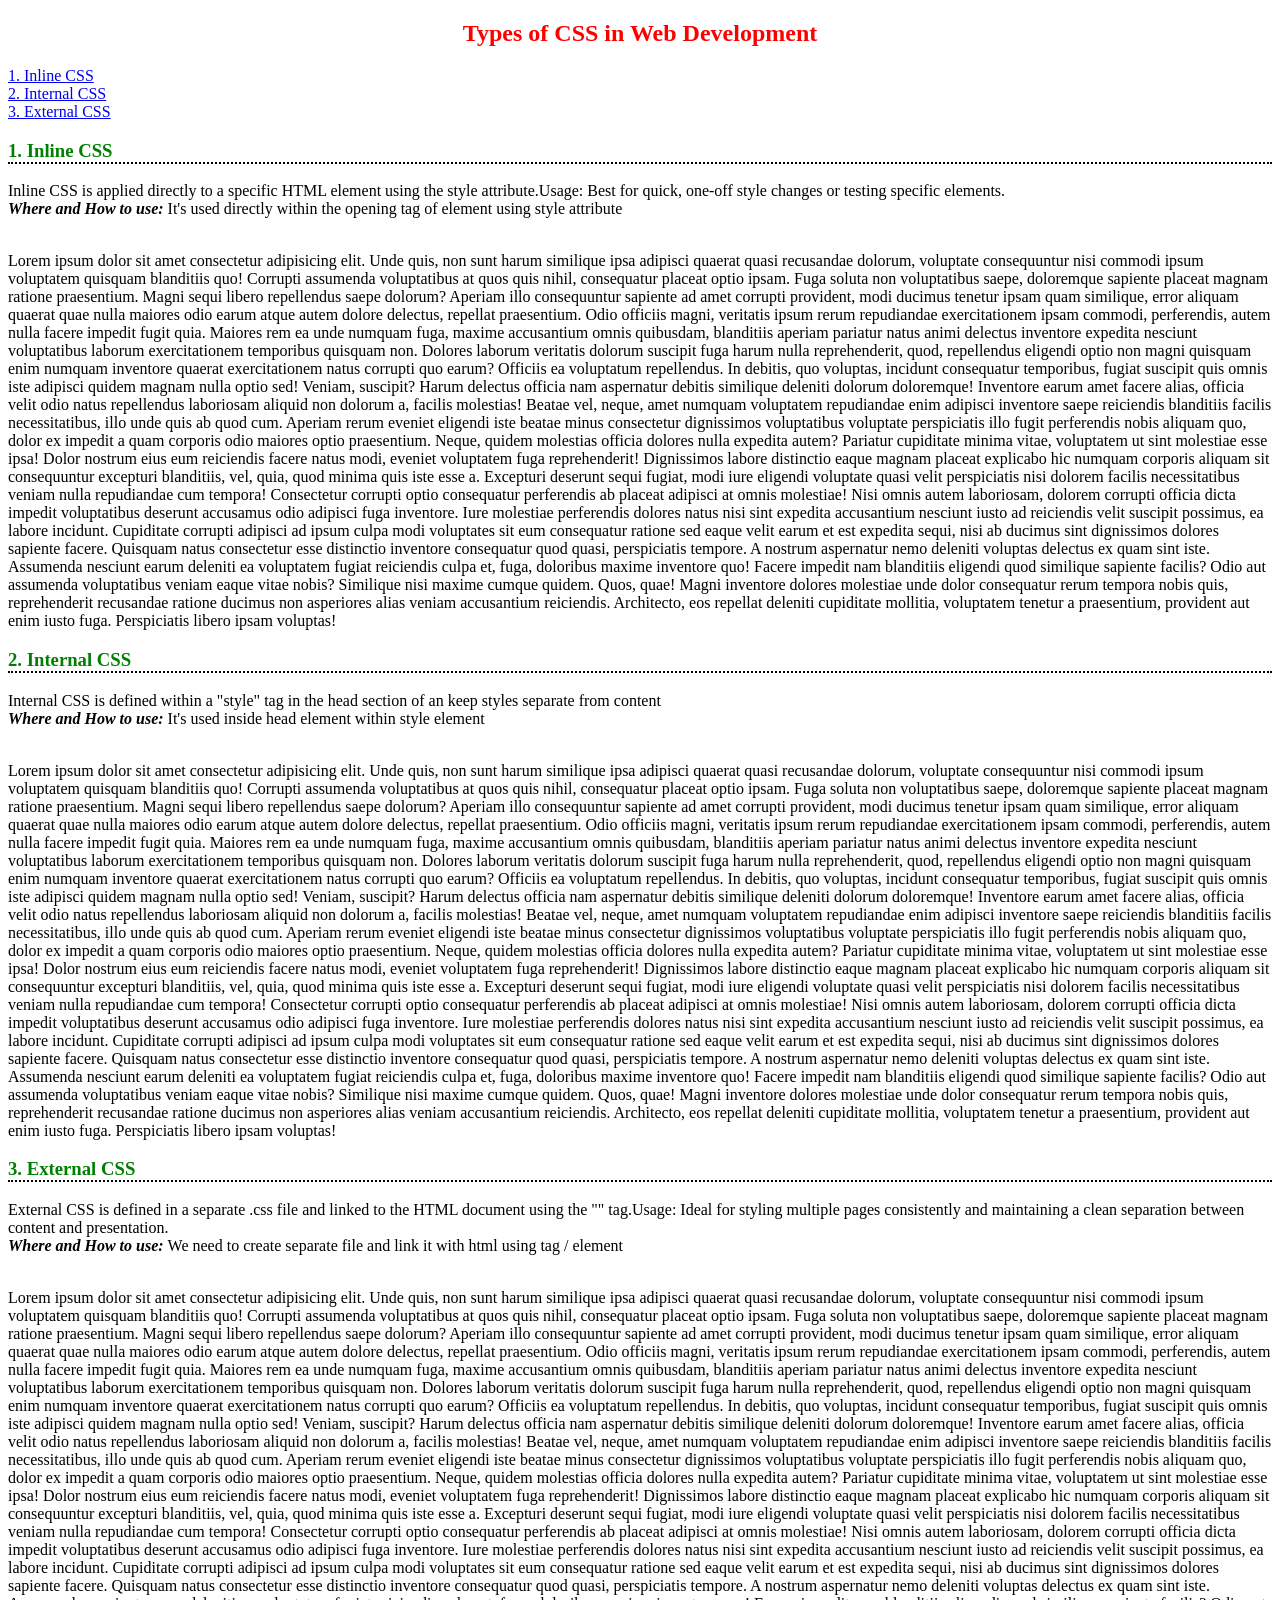
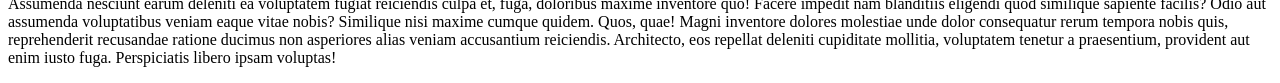
<file: Id and Class/index.html>
<!DOCTYPE html>
<html lang="en">
<head>
    <meta charset="UTF-8">
    <meta name="viewport" content="width=device-width, initial-scale=1.0">
    <title>Document</title>
    <style>
        #mainH{
            text-align: center;
            color: red;
        }

        .subH{
            color: green;
            border-bottom: 2px dotted black;
        }
    </style>
</head>
<body>
    <h2 id="mainH">Types of CSS in Web Development</h2>

    <div>
        <a href="#sub_heading-1">1. Inline CSS</a><br>
        <a href="#sub_heading-2">2. Internal CSS</a><br>
        <a href="#sub_heading-3">3. External CSS</a>
    </div>

    <div>
        <h3 class="subH">1. Inline CSS</h3>
        <p>
            Inline CSS is applied directly to a specific HTML element using the style attribute.Usage: Best for quick, one-off style changes   or testing specific elements.
            <br>
            <strong><em>Where and How to use: </em></strong> It's used directly within the opening tag of element using style attribute
            <br><br>
            <p id="sub_heading-1">
                Lorem ipsum dolor sit amet consectetur adipisicing elit. Unde quis, non sunt harum similique ipsa adipisci quaerat quasi recusandae dolorum, voluptate consequuntur nisi commodi ipsum voluptatem quisquam blanditiis quo! Corrupti assumenda voluptatibus at quos quis nihil, consequatur placeat optio ipsam. Fuga soluta non voluptatibus saepe, doloremque sapiente placeat magnam ratione praesentium. Magni sequi libero repellendus saepe dolorum? Aperiam illo consequuntur sapiente ad amet corrupti provident, modi ducimus tenetur ipsam quam similique, error aliquam quaerat quae nulla maiores odio earum atque autem dolore delectus, repellat praesentium. Odio officiis magni, veritatis ipsum rerum repudiandae exercitationem ipsam commodi, perferendis, autem nulla facere impedit fugit quia. Maiores rem ea unde numquam fuga, maxime accusantium omnis quibusdam, blanditiis aperiam pariatur natus animi delectus inventore expedita nesciunt voluptatibus laborum exercitationem temporibus quisquam non. Dolores laborum veritatis dolorum suscipit fuga harum nulla reprehenderit, quod, repellendus eligendi optio non magni quisquam enim numquam inventore quaerat exercitationem natus corrupti quo earum? Officiis ea voluptatum repellendus. In debitis, quo voluptas, incidunt consequatur temporibus, fugiat suscipit quis omnis iste adipisci quidem magnam nulla optio sed! Veniam, suscipit? Harum delectus officia nam aspernatur debitis similique deleniti dolorum doloremque! Inventore earum amet facere alias, officia velit odio natus repellendus laboriosam aliquid non dolorum a, facilis molestias! Beatae vel, neque, amet numquam voluptatem repudiandae enim adipisci inventore saepe reiciendis blanditiis facilis necessitatibus, illo unde quis ab quod cum. Aperiam rerum eveniet eligendi iste beatae minus consectetur dignissimos voluptatibus voluptate perspiciatis illo fugit perferendis nobis aliquam quo, dolor ex impedit a quam corporis odio maiores optio praesentium. Neque, quidem molestias officia dolores nulla expedita autem? Pariatur cupiditate minima vitae, voluptatem ut sint molestiae esse ipsa! Dolor nostrum eius eum reiciendis facere natus modi, eveniet voluptatem fuga reprehenderit! Dignissimos labore distinctio eaque magnam placeat explicabo hic numquam corporis aliquam sit consequuntur excepturi blanditiis, vel, quia, quod minima quis iste esse a. Excepturi deserunt sequi fugiat, modi iure eligendi voluptate quasi velit perspiciatis nisi dolorem facilis necessitatibus veniam nulla repudiandae cum tempora! Consectetur corrupti optio consequatur perferendis ab placeat adipisci at omnis molestiae! Nisi omnis autem laboriosam, dolorem corrupti officia dicta impedit voluptatibus deserunt accusamus odio adipisci fuga inventore. Iure molestiae perferendis dolores natus nisi sint expedita accusantium nesciunt iusto ad reiciendis velit suscipit possimus, ea labore incidunt. Cupiditate corrupti adipisci ad ipsum culpa modi voluptates sit eum consequatur ratione sed eaque velit earum et est expedita sequi, nisi ab ducimus sint dignissimos dolores sapiente facere. Quisquam natus consectetur esse distinctio inventore consequatur quod quasi, perspiciatis tempore. A nostrum aspernatur nemo deleniti voluptas delectus ex quam sint iste. Assumenda nesciunt earum deleniti ea voluptatem fugiat reiciendis culpa et, fuga, doloribus maxime inventore quo! Facere impedit nam blanditiis eligendi quod similique sapiente facilis? Odio aut assumenda voluptatibus veniam eaque vitae nobis? Similique nisi maxime cumque quidem. Quos, quae! Magni inventore dolores molestiae unde dolor consequatur rerum tempora nobis quis, reprehenderit recusandae ratione ducimus non asperiores alias veniam accusantium reiciendis. Architecto, eos repellat deleniti cupiditate mollitia, voluptatem tenetur a praesentium, provident aut enim iusto fuga. Perspiciatis libero ipsam voluptas!
            </p>
        </p>

        <h3 class="subH">2. Internal CSS</h3>
        <p>
            Internal CSS is defined within a "style" tag in the head section of an keep styles separate from content
            <br>
            <strong><em>Where and How to use: </em></strong> It's used inside head element within style element

            <br><br>
            <p id="sub_heading-2">
                Lorem ipsum dolor sit amet consectetur adipisicing elit. Unde quis, non sunt harum similique ipsa adipisci quaerat quasi recusandae dolorum, voluptate consequuntur nisi commodi ipsum voluptatem quisquam blanditiis quo! Corrupti assumenda voluptatibus at quos quis nihil, consequatur placeat optio ipsam. Fuga soluta non voluptatibus saepe, doloremque sapiente placeat magnam ratione praesentium. Magni sequi libero repellendus saepe dolorum? Aperiam illo consequuntur sapiente ad amet corrupti provident, modi ducimus tenetur ipsam quam similique, error aliquam quaerat quae nulla maiores odio earum atque autem dolore delectus, repellat praesentium. Odio officiis magni, veritatis ipsum rerum repudiandae exercitationem ipsam commodi, perferendis, autem nulla facere impedit fugit quia. Maiores rem ea unde numquam fuga, maxime accusantium omnis quibusdam, blanditiis aperiam pariatur natus animi delectus inventore expedita nesciunt voluptatibus laborum exercitationem temporibus quisquam non. Dolores laborum veritatis dolorum suscipit fuga harum nulla reprehenderit, quod, repellendus eligendi optio non magni quisquam enim numquam inventore quaerat exercitationem natus corrupti quo earum? Officiis ea voluptatum repellendus. In debitis, quo voluptas, incidunt consequatur temporibus, fugiat suscipit quis omnis iste adipisci quidem magnam nulla optio sed! Veniam, suscipit? Harum delectus officia nam aspernatur debitis similique deleniti dolorum doloremque! Inventore earum amet facere alias, officia velit odio natus repellendus laboriosam aliquid non dolorum a, facilis molestias! Beatae vel, neque, amet numquam voluptatem repudiandae enim adipisci inventore saepe reiciendis blanditiis facilis necessitatibus, illo unde quis ab quod cum. Aperiam rerum eveniet eligendi iste beatae minus consectetur dignissimos voluptatibus voluptate perspiciatis illo fugit perferendis nobis aliquam quo, dolor ex impedit a quam corporis odio maiores optio praesentium. Neque, quidem molestias officia dolores nulla expedita autem? Pariatur cupiditate minima vitae, voluptatem ut sint molestiae esse ipsa! Dolor nostrum eius eum reiciendis facere natus modi, eveniet voluptatem fuga reprehenderit! Dignissimos labore distinctio eaque magnam placeat explicabo hic numquam corporis aliquam sit consequuntur excepturi blanditiis, vel, quia, quod minima quis iste esse a. Excepturi deserunt sequi fugiat, modi iure eligendi voluptate quasi velit perspiciatis nisi dolorem facilis necessitatibus veniam nulla repudiandae cum tempora! Consectetur corrupti optio consequatur perferendis ab placeat adipisci at omnis molestiae! Nisi omnis autem laboriosam, dolorem corrupti officia dicta impedit voluptatibus deserunt accusamus odio adipisci fuga inventore. Iure molestiae perferendis dolores natus nisi sint expedita accusantium nesciunt iusto ad reiciendis velit suscipit possimus, ea labore incidunt. Cupiditate corrupti adipisci ad ipsum culpa modi voluptates sit eum consequatur ratione sed eaque velit earum et est expedita sequi, nisi ab ducimus sint dignissimos dolores sapiente facere. Quisquam natus consectetur esse distinctio inventore consequatur quod quasi, perspiciatis tempore. A nostrum aspernatur nemo deleniti voluptas delectus ex quam sint iste. Assumenda nesciunt earum deleniti ea voluptatem fugiat reiciendis culpa et, fuga, doloribus maxime inventore quo! Facere impedit nam blanditiis eligendi quod similique sapiente facilis? Odio aut assumenda voluptatibus veniam eaque vitae nobis? Similique nisi maxime cumque quidem. Quos, quae! Magni inventore dolores molestiae unde dolor consequatur rerum tempora nobis quis, reprehenderit recusandae ratione ducimus non asperiores alias veniam accusantium reiciendis. Architecto, eos repellat deleniti cupiditate mollitia, voluptatem tenetur a praesentium, provident aut enim iusto fuga. Perspiciatis libero ipsam voluptas!
            </p>
        </p>

        <h3 class="subH">3. External CSS</h3>
        <p>
            External CSS is defined in a separate .css file and linked to the HTML document using the "<link />" tag.Usage: Ideal for styling multiple pages consistently and maintaining a clean separation between content and presentation.
            <br>
            <strong><em>Where and How to use: </em></strong> We need to create separate file and link it with html using <link> tag / element

            <br><br>
            <p id="sub_heading-3">
                Lorem ipsum dolor sit amet consectetur adipisicing elit. Unde quis, non sunt harum similique ipsa adipisci quaerat quasi recusandae dolorum, voluptate consequuntur nisi commodi ipsum voluptatem quisquam blanditiis quo! Corrupti assumenda voluptatibus at quos quis nihil, consequatur placeat optio ipsam. Fuga soluta non voluptatibus saepe, doloremque sapiente placeat magnam ratione praesentium. Magni sequi libero repellendus saepe dolorum? Aperiam illo consequuntur sapiente ad amet corrupti provident, modi ducimus tenetur ipsam quam similique, error aliquam quaerat quae nulla maiores odio earum atque autem dolore delectus, repellat praesentium. Odio officiis magni, veritatis ipsum rerum repudiandae exercitationem ipsam commodi, perferendis, autem nulla facere impedit fugit quia. Maiores rem ea unde numquam fuga, maxime accusantium omnis quibusdam, blanditiis aperiam pariatur natus animi delectus inventore expedita nesciunt voluptatibus laborum exercitationem temporibus quisquam non. Dolores laborum veritatis dolorum suscipit fuga harum nulla reprehenderit, quod, repellendus eligendi optio non magni quisquam enim numquam inventore quaerat exercitationem natus corrupti quo earum? Officiis ea voluptatum repellendus. In debitis, quo voluptas, incidunt consequatur temporibus, fugiat suscipit quis omnis iste adipisci quidem magnam nulla optio sed! Veniam, suscipit? Harum delectus officia nam aspernatur debitis similique deleniti dolorum doloremque! Inventore earum amet facere alias, officia velit odio natus repellendus laboriosam aliquid non dolorum a, facilis molestias! Beatae vel, neque, amet numquam voluptatem repudiandae enim adipisci inventore saepe reiciendis blanditiis facilis necessitatibus, illo unde quis ab quod cum. Aperiam rerum eveniet eligendi iste beatae minus consectetur dignissimos voluptatibus voluptate perspiciatis illo fugit perferendis nobis aliquam quo, dolor ex impedit a quam corporis odio maiores optio praesentium. Neque, quidem molestias officia dolores nulla expedita autem? Pariatur cupiditate minima vitae, voluptatem ut sint molestiae esse ipsa! Dolor nostrum eius eum reiciendis facere natus modi, eveniet voluptatem fuga reprehenderit! Dignissimos labore distinctio eaque magnam placeat explicabo hic numquam corporis aliquam sit consequuntur excepturi blanditiis, vel, quia, quod minima quis iste esse a. Excepturi deserunt sequi fugiat, modi iure eligendi voluptate quasi velit perspiciatis nisi dolorem facilis necessitatibus veniam nulla repudiandae cum tempora! Consectetur corrupti optio consequatur perferendis ab placeat adipisci at omnis molestiae! Nisi omnis autem laboriosam, dolorem corrupti officia dicta impedit voluptatibus deserunt accusamus odio adipisci fuga inventore. Iure molestiae perferendis dolores natus nisi sint expedita accusantium nesciunt iusto ad reiciendis velit suscipit possimus, ea labore incidunt. Cupiditate corrupti adipisci ad ipsum culpa modi voluptates sit eum consequatur ratione sed eaque velit earum et est expedita sequi, nisi ab ducimus sint dignissimos dolores sapiente facere. Quisquam natus consectetur esse distinctio inventore consequatur quod quasi, perspiciatis tempore. A nostrum aspernatur nemo deleniti voluptas delectus ex quam sint iste. Assumenda nesciunt earum deleniti ea voluptatem fugiat reiciendis culpa et, fuga, doloribus maxime inventore quo! Facere impedit nam blanditiis eligendi quod similique sapiente facilis? Odio aut assumenda voluptatibus veniam eaque vitae nobis? Similique nisi maxime cumque quidem. Quos, quae! Magni inventore dolores molestiae unde dolor consequatur rerum tempora nobis quis, reprehenderit recusandae ratione ducimus non asperiores alias veniam accusantium reiciendis. Architecto, eos repellat deleniti cupiditate mollitia, voluptatem tenetur a praesentium, provident aut enim iusto fuga. Perspiciatis libero ipsam voluptas!
            </p>
        </p>


    </div>
</body>
</html>
</file>
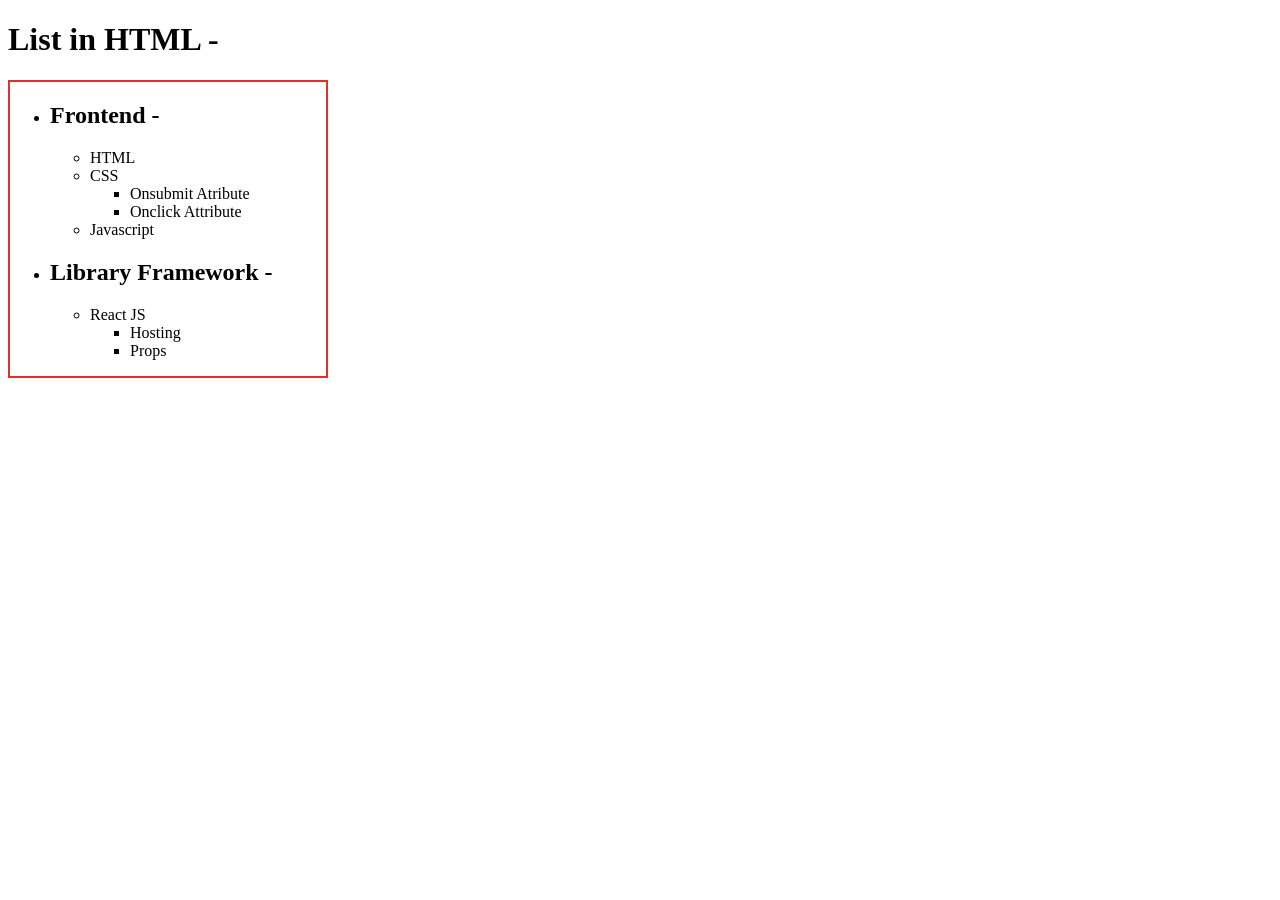
<file: sementics/lists.html>
<!DOCTYPE html>
<html lang="en">
<head>
    <meta charset="UTF-8">
    <meta name="viewport" content="width=device-width, initial-scale=1.0">
    <title>Document</title>

    <style>
        .head{
            border: 2px solid rgb(230, 45, 45);
            width: 25%;
        }
    </style>

</head>
<body>
    <h1>List in HTML -</h1>
    <main class="head">
        <ul>
        <li>
            <h2>Frontend -</h2>
            <ul>
                <li>HTML</li>
                <li>CSS</li>
                    <ul>
                        <li>Onsubmit Atribute</li>
                        <li>Onclick Attribute</li>
                    </ul>
                <li>Javascript</li>
                </li>
            </ul>
        </li>
    </ul>
    <ul>
        <li>
            <h2>Library Framework -</h2>
            <ul>
                <li>React JS</li>
                <ul>
                    <li>Hosting</li>
                    <li>Props</li>
                </ul>
            </ul>
        </li>
    </ul>
    </main>
</body>
</html>
</file>
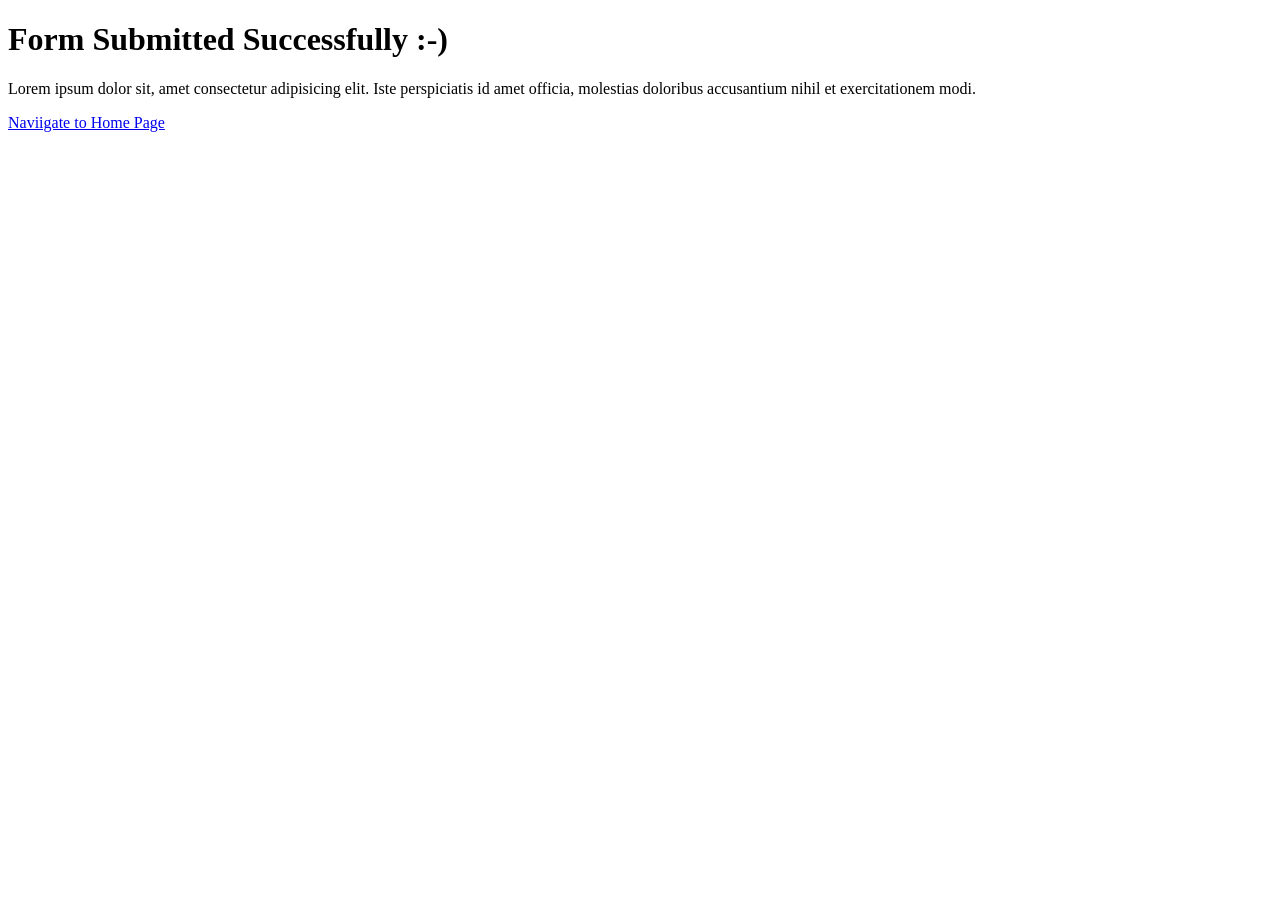
<file: sementics/forms/action-page.html>
<!DOCTYPE html>
<html lang="en">
<head>
    <meta charset="UTF-8">
    <meta name="viewport" content="width=device-width, initial-scale=1.0">
    <title>Document</title>
</head>
<body>
    <h1>Form Submitted Successfully :-)</h1>
    <p>
        Lorem ipsum dolor sit, amet consectetur adipisicing elit. Iste perspiciatis id amet officia, molestias doloribus accusantium nihil et exercitationem modi.
    </p>
    <p><a href="forms.html">Naviigate to Home Page</a></p>
</body>
</html>
</file>
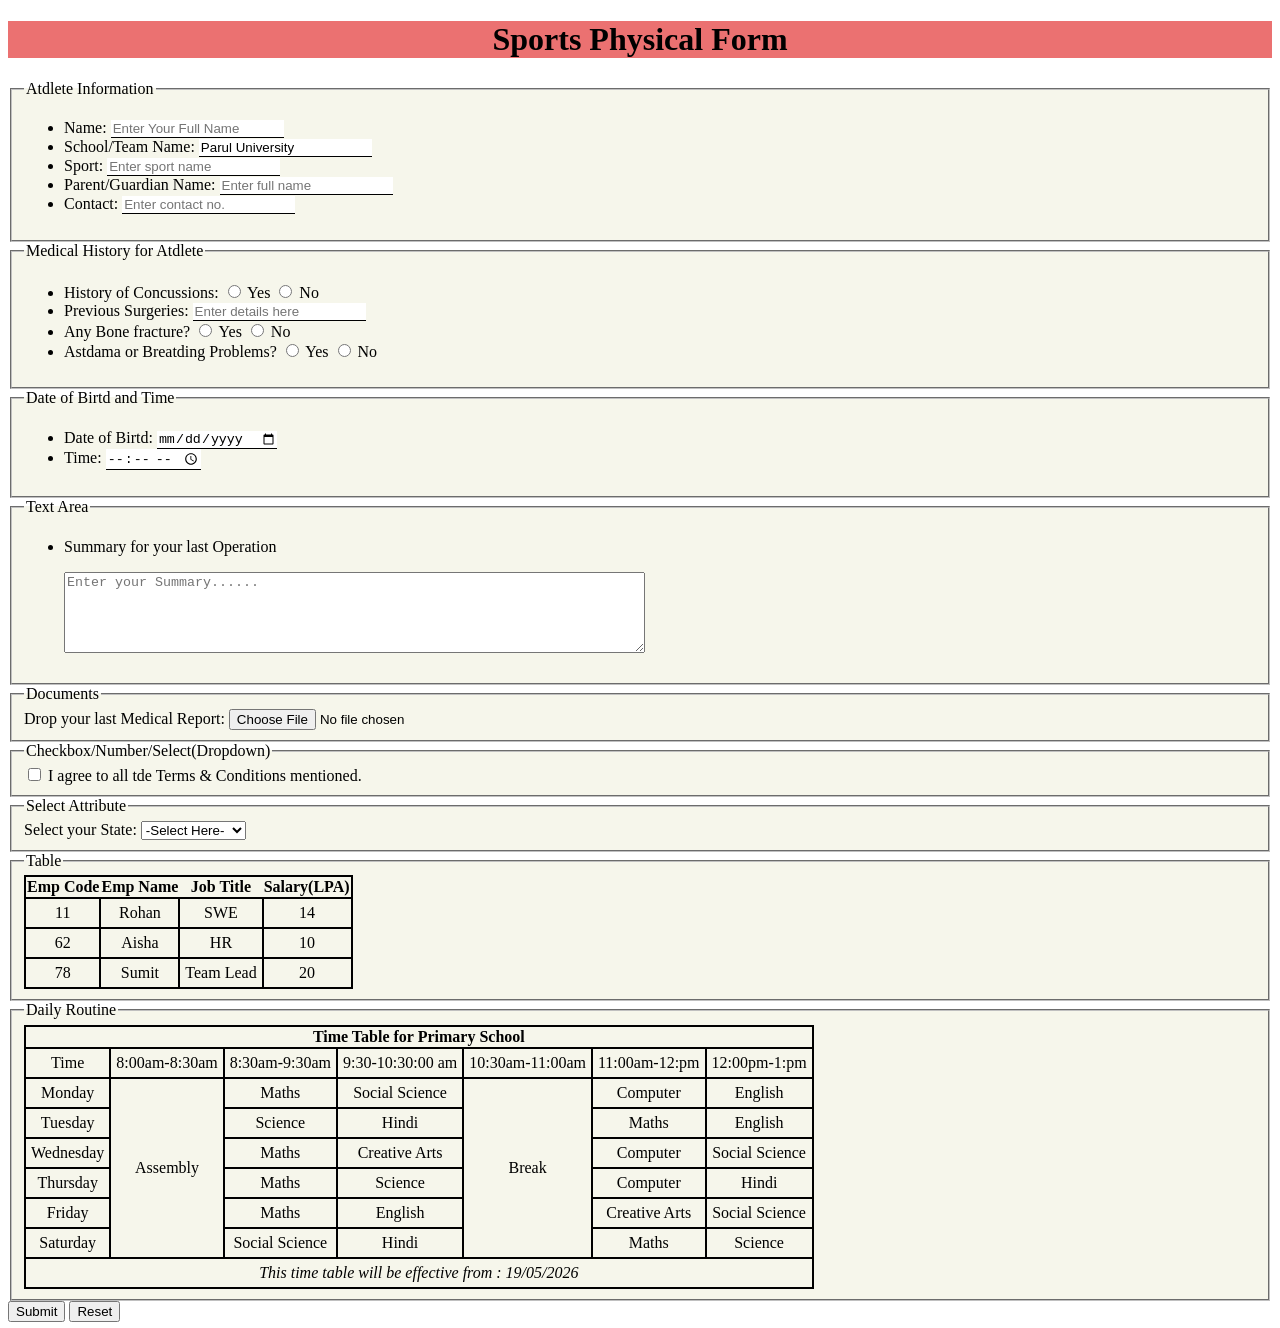
<file: sementics/forms/forms.html>
<!doctype html>
<html lang="en">

<head>
  <meta charset="UTF-8" />
  <meta name="viewport" content="widtd=device-widtd, initial-scale=1.0" />
  <title>Document</title>

  <style>
    input {
      outline: none;
      border: none;
      border-bottom: 1px solid;
    }

    fieldset {
      background-color: rgb(246, 246, 235);
    }

    table,
    td,
    tr {
      border: 2px solid;
      text-align: center;
      border-collapse: collapse;
      padding: 5px;
    }
  </style>
</head>

<body>
  <h1 style="text-align: center; background-color: rgb(235, 113, 113)">
    Sports Physical Form
  </h1>
  <form>
    <fieldset>
      <legend>Atdlete Information</legend>
      <ul>
        <li>
          <label for="name">Name: </label>
          <input type="text" id="name" placeholder="Enter Your Full Name" required />
        </li>

        <li>
          <label for="school">School/Team Name: </label>
          <input type="text" id="school" placeholder="Enter Your School/Team Name" value="Parul University" readonly />
        </li>

        <li>
          <label for="sport">Sport: </label>
          <input type="text" id="sport" placeholder="Enter sport name" required />
        </li>

        <li>
          <label for="parent">Parent/Guardian Name: </label>
          <input type="text" id="parent" placeholder="Enter full name" required />
        </li>

        <li>
          <label for="contact">Contact: </label>
          <input type="text" id="contact" placeholder="Enter contact no." required />
        </li>
      </ul>
    </fieldset>

    <fieldset>
      <legend>Medical History for Atdlete</legend>
      <ul>
        <li>
          History of Concussions:
          <input type="radio" name="concussions" id="concussions-yes" value="concussions-yes" required />
          <label for="concussions-yes">Yes</label>
          <input type="radio" name="concussions" id="concussions-no" value="concussions-no" required />
          <label for="concussions-no">No</label>
        </li>

        <li>
          <label for="parent">Previous Surgeries: </label>
          <input type="text" id="parent" placeholder="Enter details here" required />
        </li>

        <li>
          Any Bone fracture?
          <input type="radio" name="fracture" id="fracture-yes" value="fracture-yes" required />
          <label for="fracture-yes">Yes</label>
          <input type="radio" name="fracture" id="fracture-no" value="fracture-no" required />
          <label for="fracture-no">No</label>
        </li>

        <li>
          Astdama or Breatding Problems?
          <input type="radio" name="astdama" id="astdama-yes" value="astdama-yes" required />
          <label for="astdama-yes">Yes</label>
          <input type="radio" name="astdama" id="astdama-no" value="astdama-no" required />
          <label for="astdama-no">No</label>
        </li>
      </ul>
    </fieldset>

    <fieldset>
      <legend>Date of Birtd and Time</legend>
      <ul>
        <li>
          <label for="dob">Date of Birtd: </label>
          <input type="date" name="dob" id="dob" />
        </li>
        <li>
          <label for="time">Time: </label>
          <input type="time" name="time" id="time" />
        </li>
      </ul>
    </fieldset>

    <fieldset>
      <legend>Text Area</legend>
      <ul>
        <li>
          <p><label for="text">Summary for your last Operation</label></p>
          <textarea name="text" id="text" rows="5" cols="70" placeholder="Enter your Summary......"></textarea>
        </li>
      </ul>
    </fieldset>

    <fieldset>
      <legend>Documents</legend>
      <label for="data">Drop your last Medical Report: </label>
      <input style="border-bottom: none" type="file" name="data" id="data" accept=".pdf" />
    </fieldset>

    <fieldset>
      <legend>Checkbox/Number/Select(Dropdown)</legend>
      <input type="checkbox" name="check" id="check" value="yes-check" required />
      <label for="check">I agree to all tde Terms & Conditions mentioned.</label>
    </fieldset>

    <fieldset>
      <legend>Select Attribute</legend>
      <label for="state">Select your State: </label>
      <select name="state" id="state" required>
        <option value="null">-Select Here-</option>
        <option value="Uttar Pradesh">Uttar Pradesh</option>
        <option value="Delhi">Delhi</option>
        <option value="Bihar">Bihar</option>
        <option value="Haryana">Haryana</option>
        <option value="Gujrat">Gujrat</option>
      </select>
    </fieldset>

    <fieldset>
      <legend>Table</legend>
      <table>
        <tdead>
          <tr>
            <th>Emp Code</th>
            <th>Emp Name</th>
            <th>Job Title</th>
            <th>Salary(LPA)</th>
          </tr>
        </tdead>
        <tbody>
          <tr>
            <td>11</td>
            <td>Rohan</td>
            <td>SWE</td>
            <td>14</td>
          </tr>
          <tr>
            <td>62</td>
            <td>Aisha</td>
            <td>HR</td>
            <td>10</td>
          </tr>
          <tr>
            <td>78</td>
            <td>Sumit</td>
            <td>Team Lead</td>
            <td>20</td>
          </tr>
        </tbody>
      </table>
    </fieldset>

    <fieldset>
      <legend>Daily Routine</legend>
      <table>
        
        <thead>
          <tr>
            <th colspan="7">Time Table for Primary School</th>
          </tr
          <tr>
            <td>Time</td>
            <td>8:00am-8:30am</td>
            <td>8:30am-9:30am</td>
            <td>9:30-10:30:00 am</td>
            <td>10:30am-11:00am</td>
            <td>11:00am-12:pm</td>
            <td>12:00pm-1:pm</td>
          </tr>
        </thead>
        <tr>
          <td>Monday</td>
          <td rowspan="6">Assembly</td>
          <td>Maths</td>
          <td>Social Science</td>
          <td rowspan="6">Break</td>
          <td>Computer</td>
          <td>English</td>
        </tr>
        <tr>
          <td>Tuesday</td>
          <td>Science</td>
          <td>Hindi</td>
          <td>Maths</td>
          <td>English</td>
        </tr>
        <tr>
          <td>Wednesday</td>
          <td>Maths</td>
          <td>Creative Arts</td>
          <td>Computer</td>
          <td>Social Science</td>
        </tr>
        <tr>
          <td>Thursday</td>
          <td>Maths</td>
          <td>Science</td>
          <td>Computer</td>
          <td>Hindi</td>
        </tr>
        <tr>
          <td>Friday</td>
          <td>Maths</td>
          <td>English</td>
          <td>Creative Arts</td>
          <td>Social Science</td>
        </tr>
        <tr>
          <td>Saturday</td>
          <td>Social Science</td>
          <td>Hindi</td>
          <td>Maths</td>
          <td>Science</td>
        </tr>

        <tfoot>
          <tr>
            <td colspan="7"><i>This time table will be effective from : 19/05/2026</i></td>
          </tr>
        </tfoot>
      </table>
    </fieldset>

    <a href="action-page.html"><button type="submit">Submit</button></a>
    <button type="reset">Reset</button>
  </form>
</body>

</html>
</file>
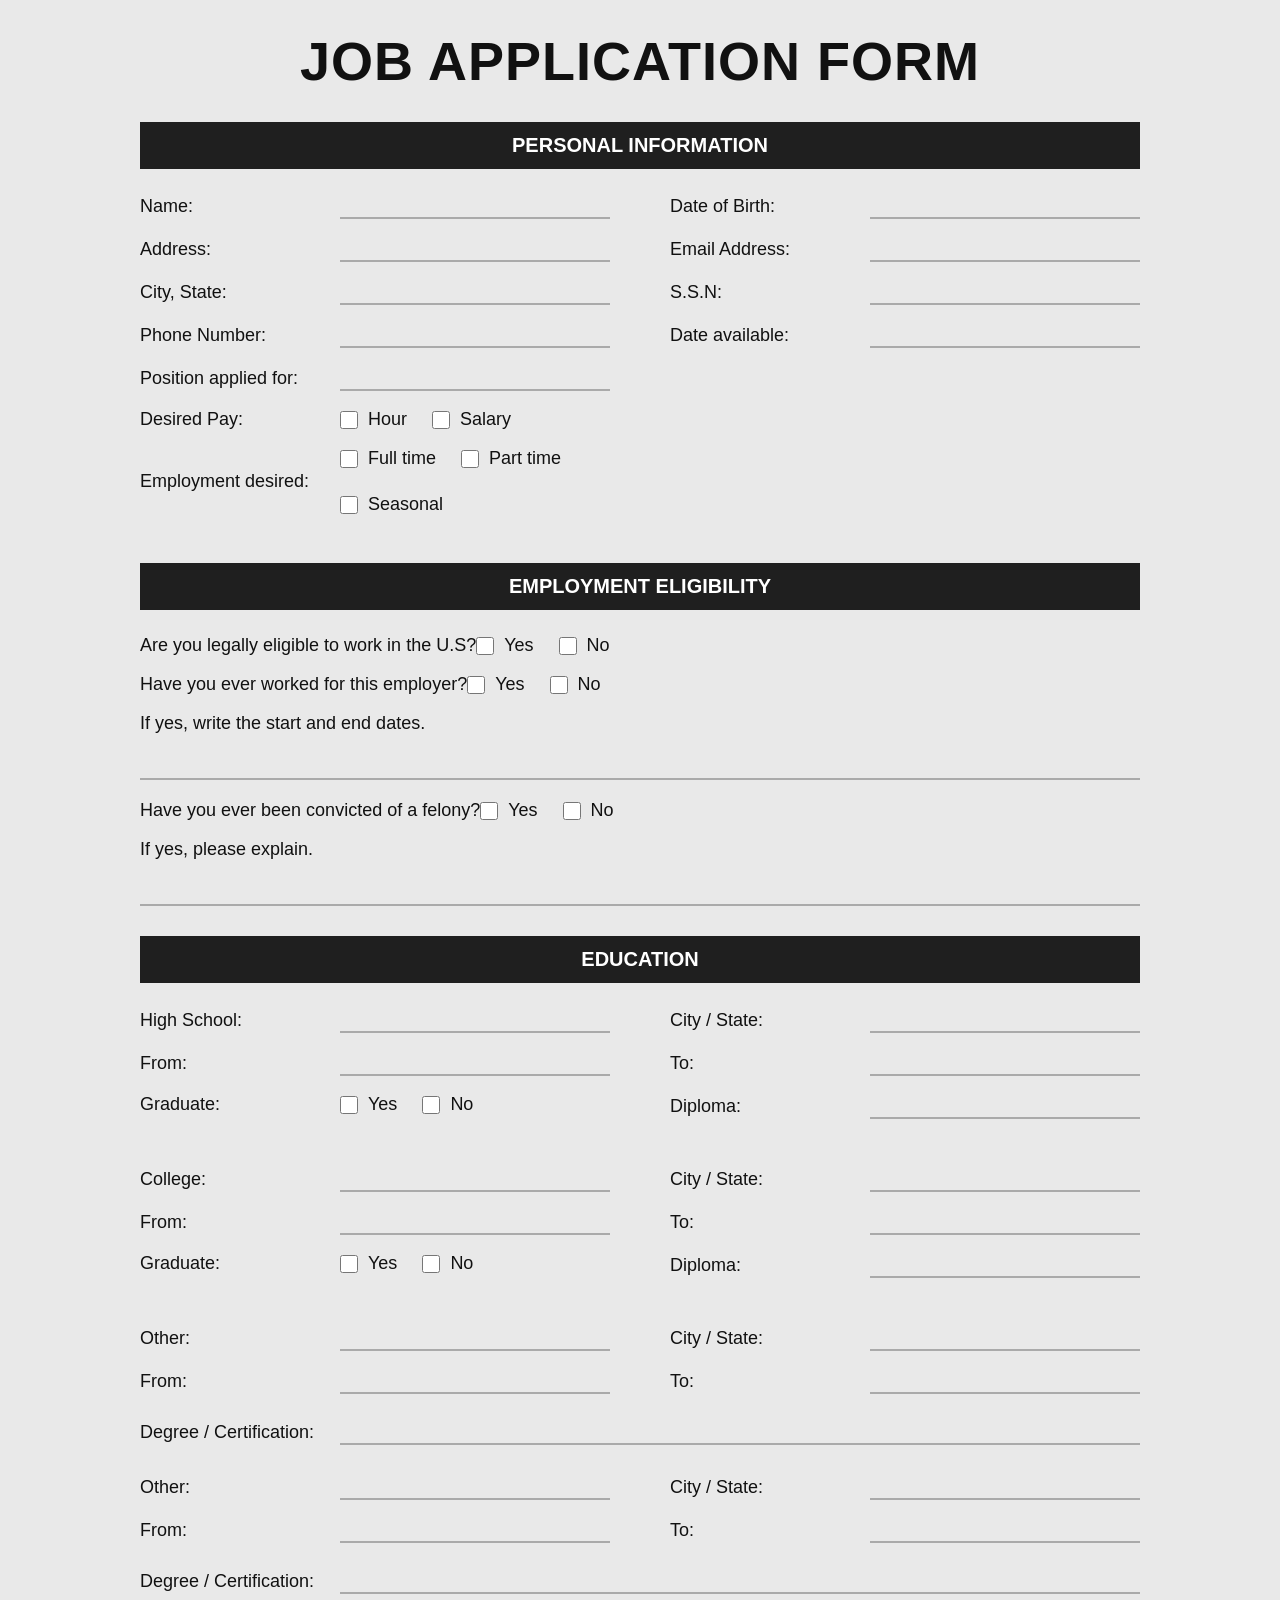
<file: sementics/forms/jobApplication.html>
<!DOCTYPE html>
<html lang="en">
<head>
  <meta charset="UTF-8" />
  <meta name="viewport" content="width=device-width, initial-scale=1.0"/>
  <title>Job Application Form</title>

  <style>
    *{
      margin:0;
      padding:0;
      box-sizing:border-box;
      font-family: Arial, Helvetica, sans-serif;
    }

    body{
      background:#e9e9e9;
      padding:30px 20px;
      color:#111;
    }

    .container{
      max-width:1000px;
      margin:auto;
      background:#e9e9e9;
    }

    h1{
      text-align:center;
      font-size:54px;
      margin-bottom:30px;
      font-weight:700;
      letter-spacing:1px;
    }

    .section-title{
      background:#1f1f1f;
      color:white;
      text-align:center;
      padding:12px;
      font-size:20px;
      font-weight:bold;
      margin:30px 0 25px;
    }

    .row{
      display:flex;
      gap:60px;
      margin-bottom:18px;
    }

    .col{
      flex:1;
    }

    .field{
      display:flex;
      align-items:center;
      margin-bottom:18px;
    }

    .label{
      min-width:200px;
      font-size:18px;
    }

    .line{
      flex:1;
      border-bottom:2px solid #aaa;
      height:25px;
    }

    .checkbox-group{
      display:flex;
      align-items:center;
      gap:25px;
      flex-wrap:wrap;
    }

    .checkbox-group label{
      display:flex;
      align-items:center;
      gap:10px;
      font-size:18px;
    }

    input[type="checkbox"]{
      width:18px;
      height:18px;
    }

    .long-line{
      border-bottom:2px solid #aaa;
      height:28px;
      margin:12px 0 20px;
    }

    .education-block{
      margin-bottom:30px;
    }

    .education-grid{
      display:flex;
      gap:60px;
    }

    .education-grid .col{
      flex:1;
    }

    .small-space{
      margin-top:8px;
    }

    @media(max-width:768px){

      h1{
        font-size:34px;
      }

      .row,
      .education-grid{
        flex-direction:column;
        gap:0;
      }

      .field{
        flex-direction:column;
        align-items:flex-start;
      }

      .label{
        margin-bottom:8px;
      }

      .line{
        width:100%;
      }
    }
  </style>
</head>

<body>

  <div class="container">

    <h1>JOB APPLICATION FORM</h1>

    <!-- PERSONAL INFORMATION -->

    <div class="section-title">
      PERSONAL INFORMATION
    </div>

    <div class="row">

      <div class="col">

        <div class="field">
          <div class="label">Name:</div>
          <div class="line"></div>
        </div>

        <div class="field">
          <div class="label">Address:</div>
          <div class="line"></div>
        </div>

        <div class="field">
          <div class="label">City, State:</div>
          <div class="line"></div>
        </div>

        <div class="field">
          <div class="label">Phone Number:</div>
          <div class="line"></div>
        </div>

        <div class="field">
          <div class="label">Position applied for:</div>
          <div class="line"></div>
        </div>

        <div class="field">
          <div class="label">Desired Pay:</div>

          <div class="checkbox-group">
            <label><input type="checkbox"> Hour</label>
            <label><input type="checkbox"> Salary</label>
          </div>
        </div>

        <div class="field">
          <div class="label">Employment desired:</div>

          <div class="checkbox-group">
            <label><input type="checkbox"> Full time</label>
            <label><input type="checkbox"> Part time</label>
            <label><input type="checkbox"> Seasonal</label>
          </div>
        </div>

      </div>


      <div class="col">

        <div class="field">
          <div class="label">Date of Birth:</div>
          <div class="line"></div>
        </div>

        <div class="field">
          <div class="label">Email Address:</div>
          <div class="line"></div>
        </div>

        <div class="field">
          <div class="label">S.S.N:</div>
          <div class="line"></div>
        </div>

        <div class="field">
          <div class="label">Date available:</div>
          <div class="line"></div>
        </div>

      </div>

    </div>

    <!-- EMPLOYMENT ELIGIBILITY -->

    <div class="section-title">
      EMPLOYMENT ELIGIBILITY
    </div>

    <div class="field">
      <div class="label">
        Are you legally eligible to work in the U.S?
      </div>

      <div class="checkbox-group">
        <label><input type="checkbox"> Yes</label>
        <label><input type="checkbox"> No</label>
      </div>
    </div>

    <div class="field">
      <div class="label">
        Have you ever worked for this employer?
      </div>

      <div class="checkbox-group">
        <label><input type="checkbox"> Yes</label>
        <label><input type="checkbox"> No</label>
      </div>
    </div>

    <div class="field">
      <div class="label">
        If yes, write the start and end dates.
      </div>
    </div>

    <div class="long-line"></div>

    <div class="field">
      <div class="label">
        Have you ever been convicted of a felony?
      </div>

      <div class="checkbox-group">
        <label><input type="checkbox"> Yes</label>
        <label><input type="checkbox"> No</label>
      </div>
    </div>

    <div class="field">
      <div class="label">
        If yes, please explain.
      </div>
    </div>

    <div class="long-line"></div>

    <!-- EDUCATION -->

    <div class="section-title">
      EDUCATION
    </div>

    <!-- HIGH SCHOOL -->

    <div class="education-block">

      <div class="education-grid">

        <div class="col">

          <div class="field">
            <div class="label">High School:</div>
            <div class="line"></div>
          </div>

          <div class="field">
            <div class="label">From:</div>
            <div class="line"></div>
          </div>

          <div class="field">
            <div class="label">Graduate:</div>

            <div class="checkbox-group">
              <label><input type="checkbox"> Yes</label>
              <label><input type="checkbox"> No</label>
            </div>
          </div>

        </div>

        <div class="col">

          <div class="field">
            <div class="label">City / State:</div>
            <div class="line"></div>
          </div>

          <div class="field">
            <div class="label">To:</div>
            <div class="line"></div>
          </div>

          <div class="field">
            <div class="label">Diploma:</div>
            <div class="line"></div>
          </div>

        </div>

      </div>

    </div>

    <!-- COLLEGE -->

    <div class="education-block">

      <div class="education-grid">

        <div class="col">

          <div class="field">
            <div class="label">College:</div>
            <div class="line"></div>
          </div>

          <div class="field">
            <div class="label">From:</div>
            <div class="line"></div>
          </div>

          <div class="field">
            <div class="label">Graduate:</div>

            <div class="checkbox-group">
              <label><input type="checkbox"> Yes</label>
              <label><input type="checkbox"> No</label>
            </div>
          </div>

        </div>

        <div class="col">

          <div class="field">
            <div class="label">City / State:</div>
            <div class="line"></div>
          </div>

          <div class="field">
            <div class="label">To:</div>
            <div class="line"></div>
          </div>

          <div class="field">
            <div class="label">Diploma:</div>
            <div class="line"></div>
          </div>

        </div>

      </div>

    </div>

    <!-- OTHER 1 -->

    <div class="education-block">

      <div class="education-grid">

        <div class="col">

          <div class="field">
            <div class="label">Other:</div>
            <div class="line"></div>
          </div>

          <div class="field">
            <div class="label">From:</div>
            <div class="line"></div>
          </div>

        </div>

        <div class="col">

          <div class="field">
            <div class="label">City / State:</div>
            <div class="line"></div>
          </div>

          <div class="field">
            <div class="label">To:</div>
            <div class="line"></div>
          </div>

        </div>

      </div>

      <div class="field small-space">
        <div class="label">Degree / Certification:</div>
        <div class="line"></div>
      </div>

    </div>

    <!-- OTHER 2 -->

    <div class="education-block">

      <div class="education-grid">

        <div class="col">

          <div class="field">
            <div class="label">Other:</div>
            <div class="line"></div>
          </div>

          <div class="field">
            <div class="label">From:</div>
            <div class="line"></div>
          </div>

        </div>

        <div class="col">

          <div class="field">
            <div class="label">City / State:</div>
            <div class="line"></div>
          </div>

          <div class="field">
            <div class="label">To:</div>
            <div class="line"></div>
          </div>

        </div>

      </div>

      <div class="field small-space">
        <div class="label">Degree / Certification:</div>
        <div class="line"></div>
      </div>

    </div>

  </div>

</body>
</html>
</file>
